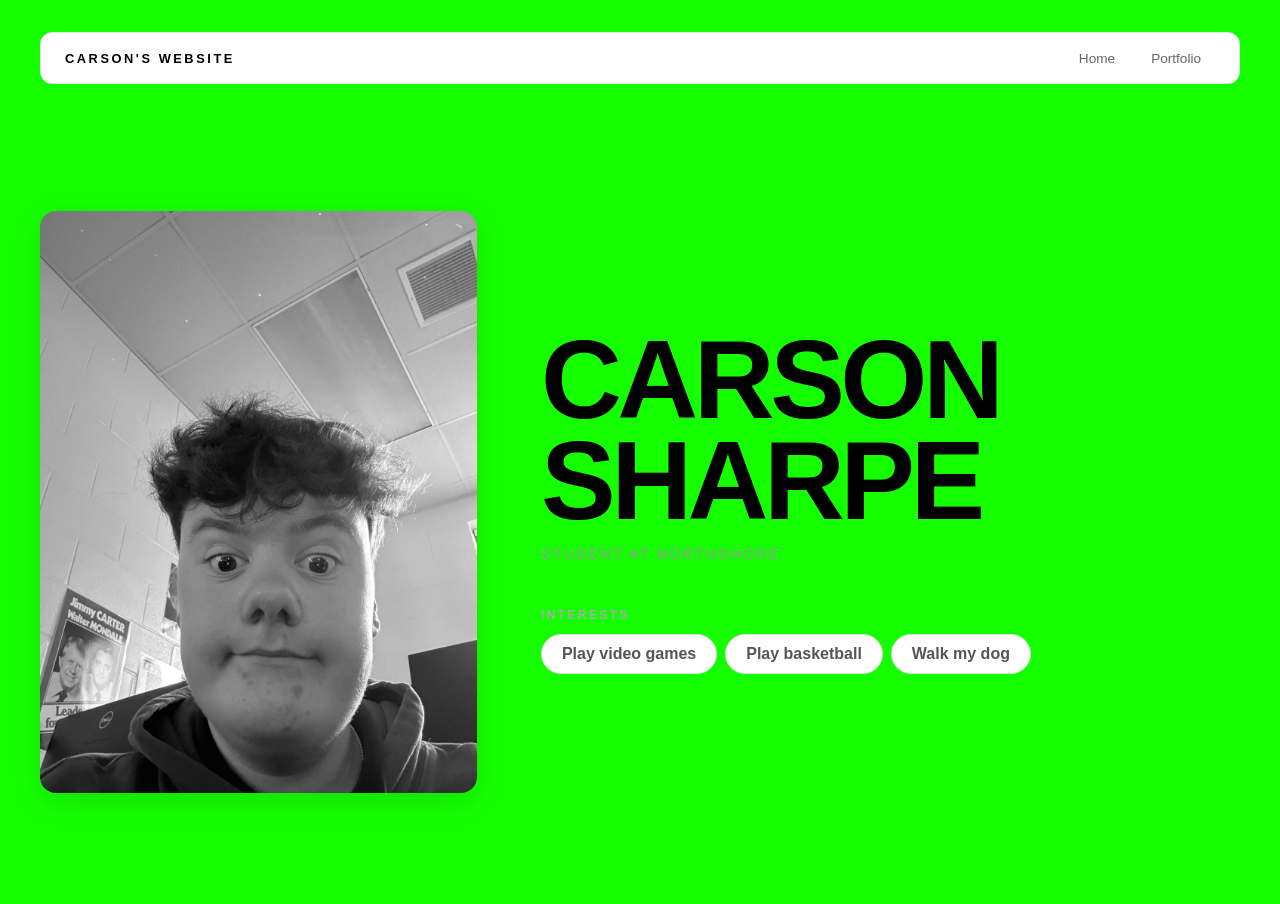
<file: index.html>
<!DOCTYPE html>
<html>

<head>
  <title>Carson's Website</title>
  <link rel="stylesheet" href="style.css" />
</head>

<body>
  <!-- All content goes here -->
  <div id="all-contents">
    <nav>
      <h1>Carson's Website</h1>
      <ul id="nav-ul">
        <li class="nav-li"><a href="index.html">Home</a></li>
        <li class="nav-li"><a href="portfolio.html">Portfolio</a></li>
      </ul>
    </nav>
    <main>
      <div class="sidebar">
        <img class="sidebar-img" src="images/realprofilepic.jpg" alt="Carson's Profile Pic">
      </div>
      <div class="content">
        <h2>Carson Sharpe</h2>
        <p>Student at Northshore</p>
        <div id="interests">
          <h3>Interests</h3>
          <ul>
            <li>Play video games</li>
            <li>Play basketball</li>
            <li>Walk my dog</li>
          </ul>
        </div>
      </div>
    </main>
  </div>
</body>

</html>
</file>
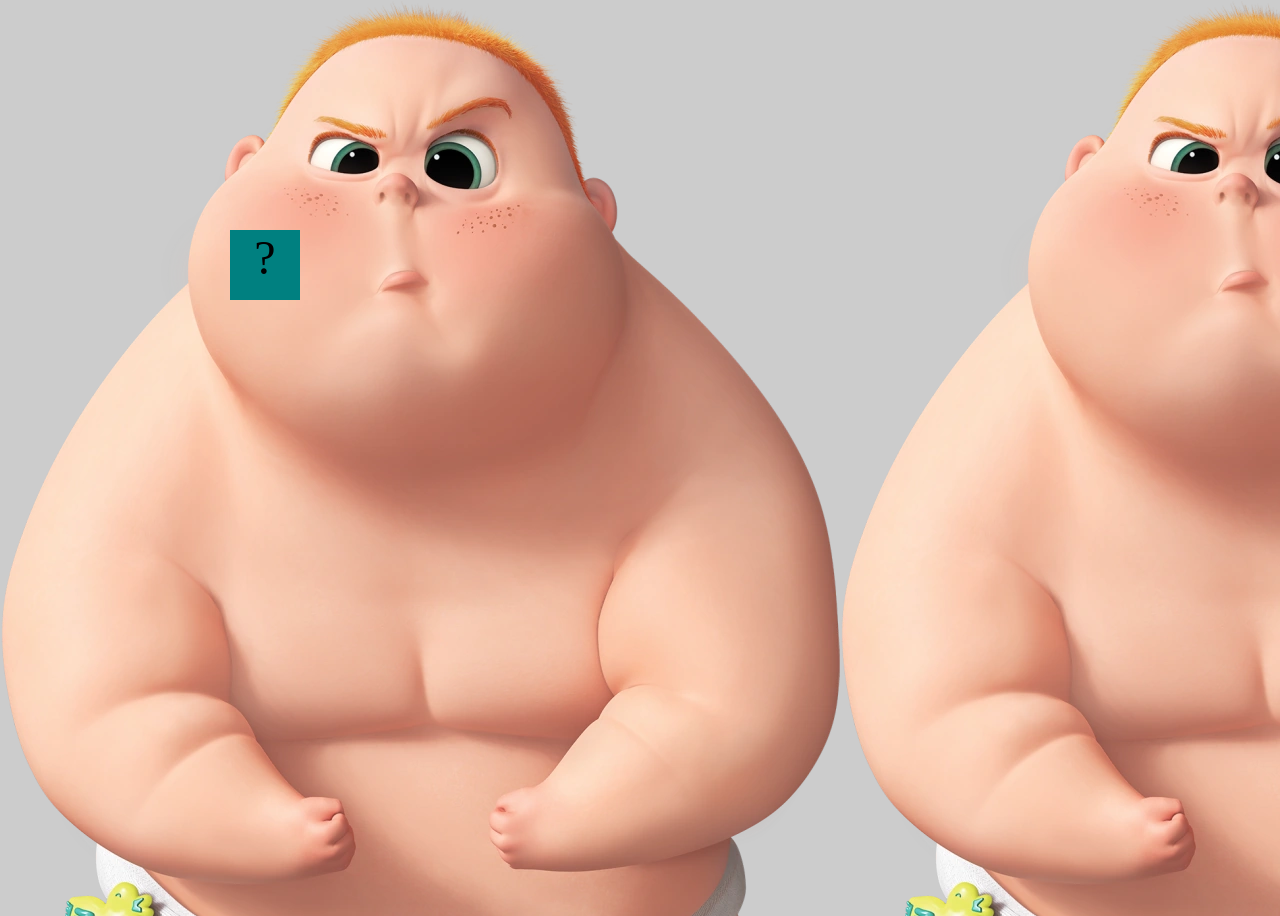
<file: fsd-projects/bouncing-box/index.html>
<!DOCTYPE html>
<html>
  <head>
    <meta charset="utf-8" />
    <title>Bouncing Box</title>
    <script src="jquery.min.js"></script>
    <style>
      body {
        background-image: url("../../images/Jimbobackground.webp");
        background-color: #cccccc;
      }
      .box {
        width: 70px;
        height: 70px;
        background-color: teal;
        font-size: 300%;
        text-align: center;
        user-select: none;
        display: block;
        position: absolute;
        top: 100px;
        /* Change me */
        left: 0px;
      }

      .board {
        height: 100vh;
      }
    </style>
    <!-- 	<script src="//cdnjs.cloudflare.com/ajax/libs/jquery/2.1.1/jquery.min.js"></script> -->
  </head>

  <body class="board">
    <!-- HTML for the box -->
    <div class="box">?</div>

    <script>
      (function () {
        "use strict";
        /* global jQuery */

        //////////////////////////////////////////////////////////////////
        /////////////////// SETUP DO NOT DELETE //////////////////////////
        //////////////////////////////////////////////////////////////////

        var box = jQuery(".box"); // reference to the HTML .box element
        var board = jQuery(".board"); // reference to the HTML .board element
        var boardWidth = board.width(); // the maximum X-Coordinate of the screen

        // update the boardWidth variable when the window is resized
        jQuery(window).on("resize", function () {
          boardWidth = board.width();
        });

        // Every 50 milliseconds, call the update Function (see below)
        setInterval(update, 50);

        // Every time the box is clicked, call the handleBoxClick Function (see below)
        box.on("click", handleBoxClick);

        // moves the Box to a new position on the screen along the X-Axis
        function moveBoxTo(newPositionX, newPositionY) {
          box.css("left", newPositionX);
          box.css("top", newPositionY);
        }

        // changes the text displayed on the Box
        function changeBoxText(newText) {
          box.text(newText);
        }

        //////////////////////////////////////////////////////////////////
        /////////////////// YOUR CODE BELOW HERE /////////////////////////
        //////////////////////////////////////////////////////////////////

        // TODO 2 - Variable declarations
        var positionX = 0;
        var points = 0;
        var speed = 10;
        var positionY = 0;
        var speedY = 10;
        var boardHeight = jQuery(window).height();
        /**
         * This Function will be called 20 times/second.
         * Each time it is called, it should move the Box to a new location.
         * If the box drifts off the screen, turn it around!
         */
        function update() {
          moveBoxTo(positionX, positionY); // Moves box to x-position 200
        positionX += speed; // Increases variableName by 10
        positionY += speedY;
        if (positionX > boardWidth) {
        speed *= -1;
        } else if (positionX < 0) {
        speed*= -1;}
        if (positionY > boardHeight) {
          speedY *= -1;
        } else if(positionY < 0) {
          speedY *= -1}
        }
          
        

        /**
         * This Function will be called each time the box is clicked.
         * Each time it is called, it should perform each of the following actions:
         * - increase the points total
         * - increase the speed
         * - move the box to the left side of the screen.
         */
        function handleBoxClick() {
          positionX = 0;
          changeBoxText(points);
          points++; // Increases variableName by 1
          speed = 3 * points + 10;
        }


        
      })();
    </script>
  </body>
</html>
</file>
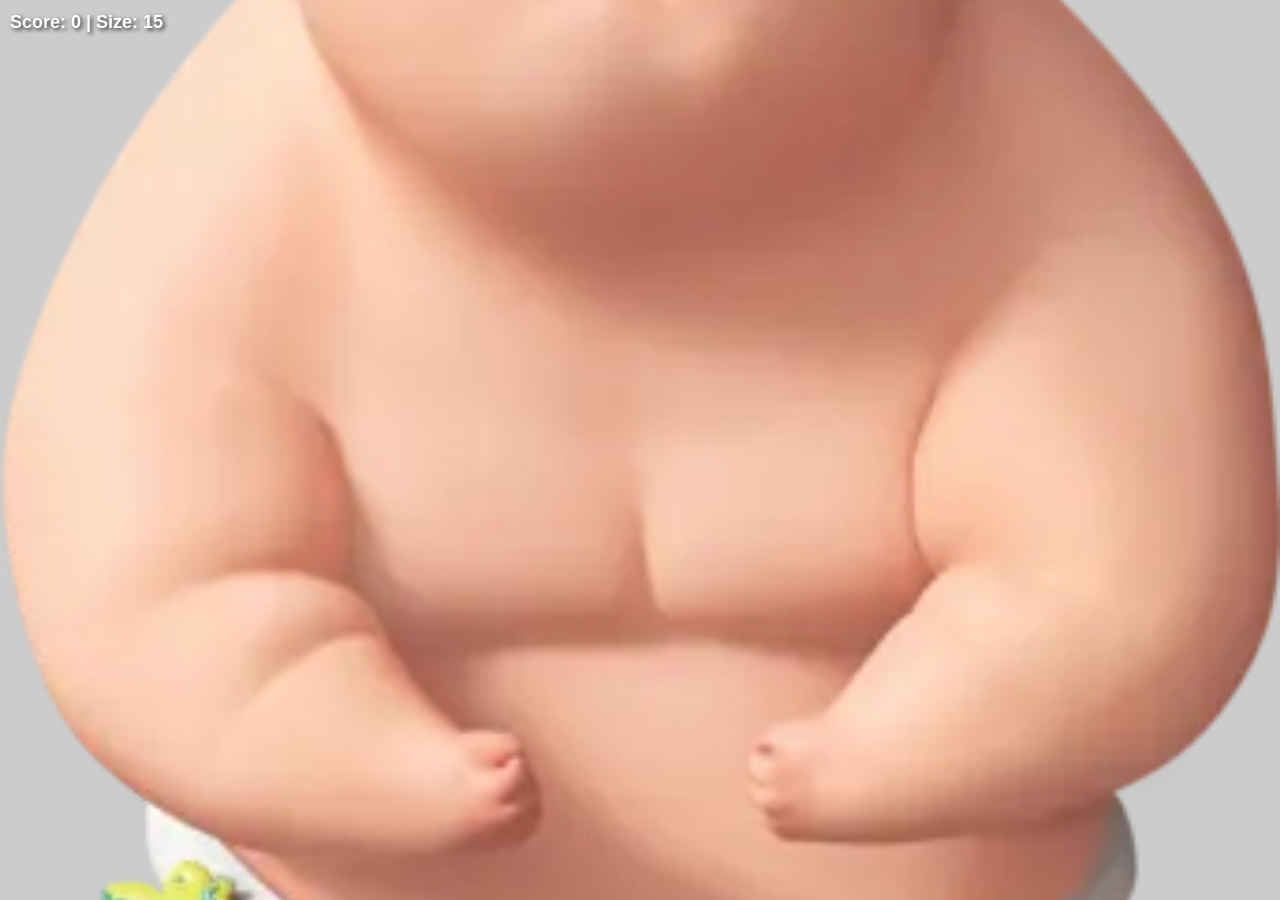
<file: fsd-projects/circularity/index.html>
<!doctype html>

<html>
    <head>
        <meta charset="utf-8">

        <title>Operation Spark || Motion Poem</title>
        <meta name="description" content="Operation Spark Motion Poem">
        <meta name="author" content="operationspark.org">
        <meta name="viewport" content="width=device-width, initial-scale=1.0">
        
        <link href="css/bootstrap.min.css" rel="stylesheet" media="screen">
        <link href="css/style.css" rel="stylesheet">

        <!-- all core CreateJS and 3rd party libraries are listed here: -->
        <script src="bower_components/lodash/lodash.min.js"></script>
        <script src="https://code.createjs.com/1.0.0/easeljs.min.js"></script>
        <script src="https://code.createjs.com/1.0.0/tweenjs.min.js"></script>
        <script src="bower_components/opspark-draw/draw.js"></script>
        <script src="bower_components/racket/racket.js"></script>

        <!-- our app javascript code -->
        <script src="js/opspark.js"></script>
        <script src="js/multiplayer.js"></script>
        <script src="js/gamification.js"></script>
        <script src="js/init.js"></script>
        
        <style type="text/css">
            /*override default styles here*/
        </style>
    </head>
    <body>
        <div style="position: relative; display: inline-block;">
            <canvas id="canvas" width="500" height="500"></canvas>
            
            <!-- Game UI -->
            <div id="score" style="position: absolute; top: 10px; left: 10px; color: white; font-family: Arial, sans-serif; font-size: 18px; font-weight: bold; text-shadow: 2px 2px 4px rgba(0,0,0,0.8); z-index: 10;">
                Score: 0 | Size: 15
            </div>
            
            <div id="multiplayerScore" style="position: absolute; top: 10px; right: 10px; color: white; font-family: Arial, sans-serif; font-size: 16px; font-weight: bold; text-shadow: 2px 2px 4px rgba(0,0,0,0.8); z-index: 10; display: none;">
                <div style="color: #0080FF;">Opponent: Size 15</div>
                <div id="gameTimer" style="color: #FFD700; margin-top: 5px;">Time: 60s</div>
            </div>
            
            <div id="instructions" style="position: absolute; top: 50%; left: 50%; transform: translate(-50%, -50%); color: white; font-family: Arial, sans-serif; text-align: center; background: rgba(0,0,0,0.7); padding: 20px; border-radius: 10px; z-index: 10; display: none;">
                <h2 style="margin: 0 0 10px 0; color: #00FF00;">Circularity</h2>
                <div id="gameMode" style="margin-bottom: 15px;">
                    <button id="singlePlayerBtn" class="game-mode-btn">Single Player</button>
                    <button id="hostGameBtn" class="game-mode-btn">Local Multiplayer</button>
                </div>
                <div id="singlePlayerInstructions">
                    <p style="margin: 5px 0;">🟢 You are the GREEN circle</p>
                    <p style="margin: 5px 0;">Use <strong>WASD</strong> to move</p>
                    <p style="margin: 5px 0;">Absorb smaller circles to grow!</p>
                    <p style="margin: 5px 0;">Avoid larger circles or you'll be absorbed!</p>
                    <p style="margin: 15px 0 5px 0; color: #FFD700;"><strong>Press any key to start!</strong></p>
                </div>
                <div id="multiplayerInstructions" style="display: none;">
                    <p style="margin: 5px 0;">🟢 Player 1: GREEN circle | 🔵 Player 2: BLUE circle</p>
                    <p style="margin: 5px 0;">Player 1 uses <strong>WASD</strong> | Player 2 uses <strong>Arrow Keys</strong></p>
                    <p style="margin: 5px 0;">Absorb circles and each other to grow!</p>
                    <p style="margin: 5px 0;">Biggest circle after 60 seconds wins!</p>
                    <p style="margin: 15px 0 5px 0; color: #FFD700;"><strong>Press any key to start!</strong></p>
                </div>
            </div>
        </div>
        <script id="motion-poem">
            (function(){
                init(window);
                window.opspark.makeGame();
            })();
        </script>
    </body>

</html>
</file>
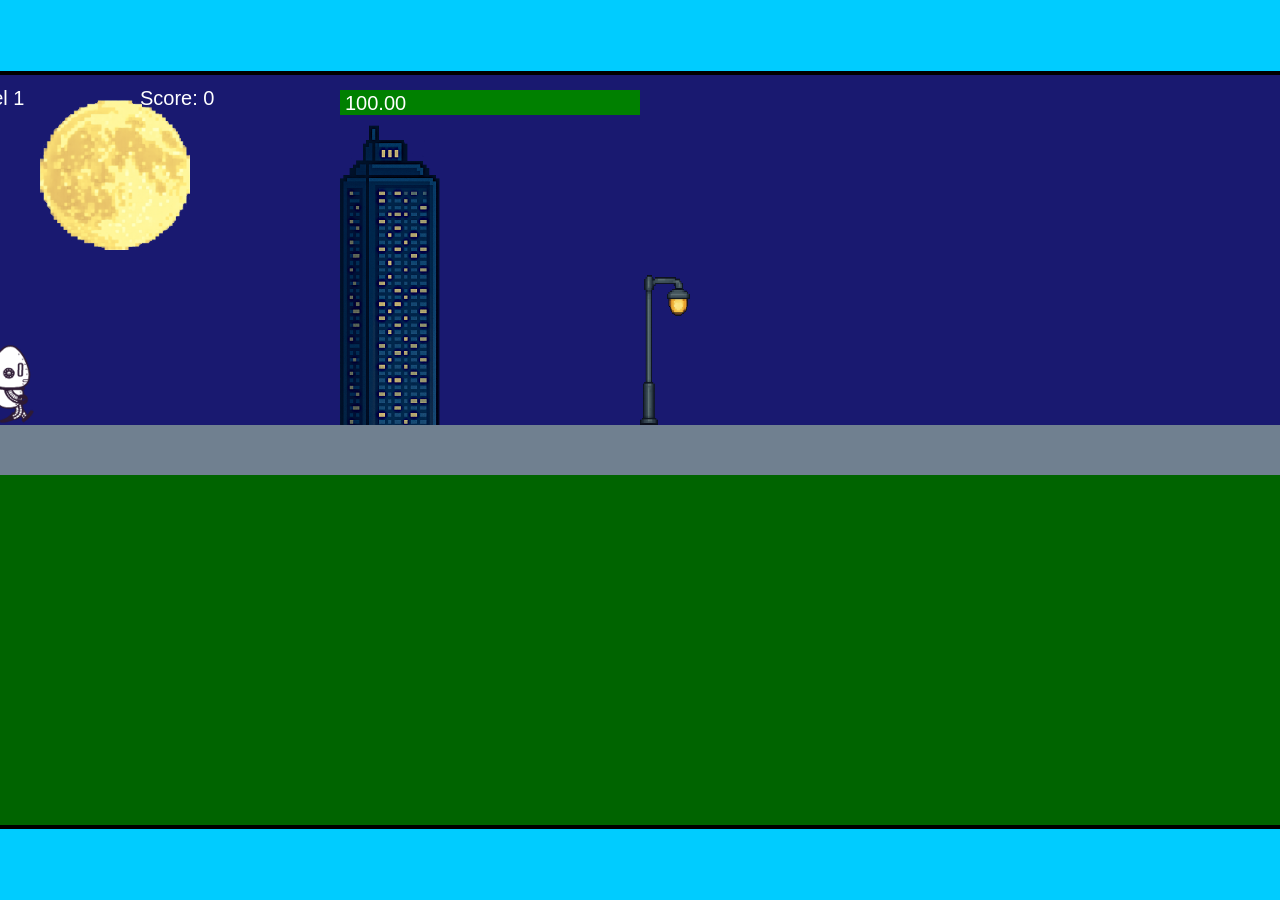
<file: fsd-projects/runtime/index.html>
<!DOCTYPE html>
<html lang="en">
  <head>
    <meta charset="UTF-8" />
    <meta name="viewport" content="width=device-width, initial-scale=1.0" />
    <title>Runtime Neo</title>
    <link rel="stylesheet" href="runtime.css" />
    <script src="https://code.jquery.com/jquery-3.1.0.js"></script>
    <script src="setup.js"></script>
    <script src="levels.js"></script>
    <script src="scenery.js"></script>
    <script src="student.js"></script>
    <script src="main.js"></script>
  </head>
  <body id="body">
    <canvas id="gameCanvas" width="1400" height="750"></canvas>
    <img id="player" src="images/halle.png" />
    <img id="projectile" src="images/projectile.png" />
    <img id="basicPlatform" src="images/interactable/basicPlatform.png" />
    <img id="spikes" src="images/interactable/spikes.png" />
    <img id="bug" src="images/interactable/bug.png" />
    <img id="healthUp" src="images/interactable/healthUp.png" />
    <img id="flag" src="images/interactable/flag.png" />
    <img id="moon" src="images/backgrounds/moon.png" />
    <img id="building" src="images/backgrounds/building.png" />
    <img id="lamp" src="images/backgrounds/lamp.png" />
  </body>
</html>
</file>
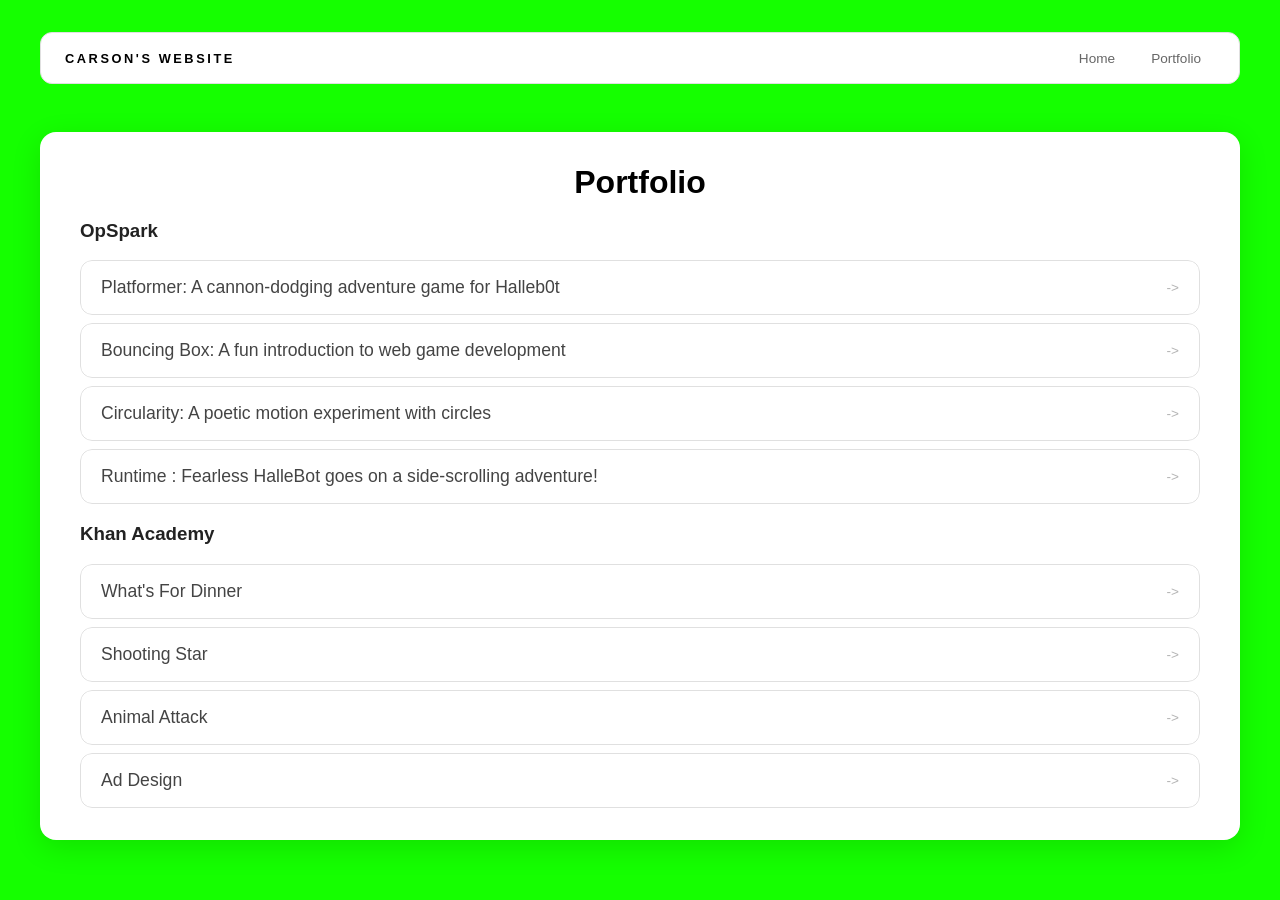
<file: portfolio.html>
<!DOCTYPE html>
<html>

<head>
  <title>Carson's Website</title>
   <link rel="stylesheet" href="style.css" />
</head>

<body>
  <!-- All content goes here -->
  <div id="all-contents">
    <nav>
      <h1>Carson's Website</h1>
      <ul id = "nav-ul">
        <li class = "nav-li"><a href = "index.html">Home</a></li>
        <li class = "nav-li"><a href = "portfolio.html">Portfolio</a></li>
      </ul>
    </nav>
     <main class = "portfolio-main">
      <div class = "content">
        <div class = "portfolio-box">
          <h1>Portfolio</h1>
          <h3>OpSpark</h3>
          <ul class = "portfolio" id = "opspark">
            <li>
              <a href="fsd-projects/platformer/" target = "_blank">Platformer: A cannon-dodging adventure game for Halleb0t</a>
              </li>
              <li>
              <a href="fsd-projects/bouncing-box/" target = "_blank">Bouncing Box: A fun introduction to web game development</a>
              </li>
              <li>
              <a href="fsd-projects/circularity/" target = "_blank">Circularity: A poetic motion experiment with circles</a>
              </li>
              <li>
              <a href="fsd-projects/runtime/" target = "_blank">Runtime : Fearless HalleBot goes on a side-scrolling adventure!</a>
            </li>
          </ul>
            <h3>Khan Academy</h3>
          <ul class = "portfolio" id = "khan">
            <li>
              <a href="https://www.khanacademy.org/computer-programming/spin-off-of-project-whats-for-dinner/5815612896296960" target = "_blank">What's For Dinner</a>
              </li>
              <li>
              <a href="https://www.khanacademy.org/computer-programming/spin-off-of-project-shooting-star/5486379594530816" target = "_blank">Shooting Star</a>
              </li>
              <li>
              <a href="https://www.khanacademy.org/computer-programming/spin-off-of-project-animal-attack/5571713531494400" target = "_blank">Animal Attack</a>
              </li>
              <li>
              <a href="https://www.khanacademy.org/computer-programming/spin-off-of-project-ad-design/4724286016569344" target = "_blank">Ad Design</a>
            </li>
          </ul>
        </div>
      </div>
     </main>
  </div>
</body>

</html>
</file>
<file: style.css>
* {
  box-sizing: border-box;
}

body {
  margin: 0;
  background: #15ff00;
  color: #222;
  font-family: "Helvetica Neue", Arial, sans-serif;
}

#all-contents {
  max-width: 1500px;
  min-height: 100vh;
  margin: 0 auto;
  padding: 32px 40px;
}

main {
  display: grid;
  grid-template-columns: minmax(220px, 1fr) minmax(420px, 1.6fr);
  align-items: center;
  min-height: calc(100vh - 160px);
  gap: clamp(32px, 5vw, 80px);
}

.sidebar {
  width: 100%;
}

.content {
  display: flex;
  flex-direction: column;
  align-items: flex-start;
  gap: 12px;
}

h2 {
  margin: 0;
  font-size: clamp(4rem, 10vw, 7rem);
  line-height: 0.9;
  font-weight: 900;
  letter-spacing: -0.04em;
  text-transform: uppercase;
  color: #000;
}

.content > p {
  margin: 0;
  color: #999;
  font-size: 0.9rem;
  text-transform: uppercase;
  letter-spacing: 0.15em;
  line-height: 1.4;
}

#interests {
  margin-top: 32px;
  width: 100%;
}

#interests h3 {
  margin: 0 0 12px;
  font-size: 0.75rem;
  font-weight: 700;
  text-transform: uppercase;
  letter-spacing: 0.2em;
  color: #aaa;
}

#interests ul {
  list-style: none;
  margin: 0;
  padding: 0;
  display: flex;
  flex-wrap: wrap;
  gap: 8px;
}

#interests li {
  color: #555;
  font-size: 1rem;
  font-weight: 600;
  padding: 10px 20px;
  background: #fff;
  border: 1px solid #ddd;
  border-radius: 100px;
  transition:
    background 0.25s ease,
    color 0.25s ease,
    transform 0.25s ease;
  cursor: default;
}

#interests li:hover {
  background: #000;
  color: #fff;
  border-color: #000;
  transform: translateY(-2px);
}

.sidebar-img {
  width: 100%;
  max-width: 760px;
  aspect-ratio: 3 / 4;
  object-fit: cover;
  display: block;
  border-radius: 16px;
  filter: grayscale(100%);
  box-shadow: 0 8px 30px rgba(0, 0, 0, 0.12);
  transition:
    filter 0.4s ease,
    transform 0.4s ease,
    box-shadow 0.4s ease;
}

.sidebar-img:hover {
  filter: grayscale(0%);
  transform: translateY(-4px);
  box-shadow: 0 16px 40px rgba(0, 0, 0, 0.18);
}

nav {
  display: flex;
  justify-content: space-between;
  align-items: center;
  margin-bottom: 48px;
  padding: 16px 24px;
  background: #fff;
  border: 1px solid #e0e0e0;
  border-radius: 12px;
}

nav h1 {
  margin: 0;
  font-size: 0.8rem;
  font-weight: 700;
  text-transform: uppercase;
  letter-spacing: 0.2em;
  color: #000;
}

#nav-ul {
  list-style: none;
  display: flex;
  gap: 8px;
  margin: 0;
  padding: 0;
}

.nav-li a {
  color: #666;
  text-decoration: none;
  font-size: 0.85rem;
  font-weight: 500;
  padding: 6px 14px;
  border-radius: 8px;
  transition:
    background 0.25s ease,
    color 0.25s ease;
}

.nav-li a:hover {
  background: #000;
  color: #fff;
}

/* Portfolio styles */
.content h1 {
  color: black;
}

.portfolio {
  list-style: none;
  margin: 0;
  padding: 0;
  width: 100%;
  display: flex;
  flex-direction: column;
  gap: 8px;
}

.portfolio li {
  border-radius: 12px;
  overflow: hidden;
}

.portfolio a {
  display: flex;
  justify-content: space-between;
  align-items: center;
  text-decoration: none;
  color: #444;
  padding: 16px 20px;
  font-size: 1.1rem;
  font-weight: 500;
  background: #fff;
  border: 1px solid #e0e0e0;
  border-radius: 12px;
  transition: background 0.25s ease, color 0.25s ease, transform 0.25s ease;
}

.portfolio a:hover {
  background: #000;
  color: #fff;
  transform: translateX(4px);
}

.portfolio a::after {
  content: "->";
  font-size: 0.85rem;
  opacity: 0.4;
  transition: opacity 0.25s ease;
  white-space: nowrap;
}

.portfolio a:hover::after {
  opacity: 1;
}

.portfolio-main {
  display: block;
  min-height: auto;
}

.portfolio-box {
  background: #ffffff;
  padding: 32px 40px;
  border-radius: 16px;
  box-shadow: 0 8px 30px rgba(0, 0, 0, 0.12);
  width: 100%;
}

.portfolio-box h1 {
  text-align: center;
  width: 100%;
  margin: 0;
}

#opspark a:hover {
  background: #90ee90;
  color: #000;
}

#khan a:hover {
  background: #4a90e2;
  color: #fff;
}
</file>
<file: fsd-projects/circularity/css/style.css>
/* Game mode button styles */
.game-mode-btn {
    margin: 5px;
    padding: 10px 15px;
    border: none;
    border-radius: 5px;
    cursor: pointer;
    font-weight: bold;
    transition: all 0.3s ease;
    position: relative;
}

.game-mode-btn:hover {
    transform: translateY(-2px);
    box-shadow: 0 4px 8px rgba(0,0,0,0.3);
}

.game-mode-btn.selected {
    transform: scale(1.05);
    box-shadow: 0 0 15px rgba(255,215,0,0.6);
    border: 2px solid #FFD700;
}

.game-mode-btn.selected::after {
    content: "✓";
    position: absolute;
    top: -5px;
    right: -5px;
    background: #FFD700;
    color: black;
    border-radius: 50%;
    width: 20px;
    height: 20px;
    display: flex;
    align-items: center;
    justify-content: center;
    font-size: 12px;
    font-weight: bold;
}

#singlePlayerBtn {
    background: #00FF00;
    color: black;
}

#hostGameBtn {
    background: #0080FF;
    color: white;
}

body {
                background: url("../img/Jimbobackground2.webp") no-repeat center center fixed;
                background-color: #cccccc;
                -webkit-background-size: cover;
                -moz-background-size: cover;
                -o-background-size: cover;
                background-size: cover;
            }
</file>
<file: fsd-projects/runtime/runtime.css>
/* runtime.css */
/* Styles for Runtime Neo auto-runner game */

img {
  display: none;
}

#gameCanvas {
  position: absolute;
  border: 4px solid #000;
  top: 50%;
  left: 50%;
  transform: translate(-50%, -50%);
}

body {
  margin: 0;
  background-color: #00ccff;
  font-family: Arial, sans-serif;
  text-align: center;
  overflow: hidden;
}
</file>
